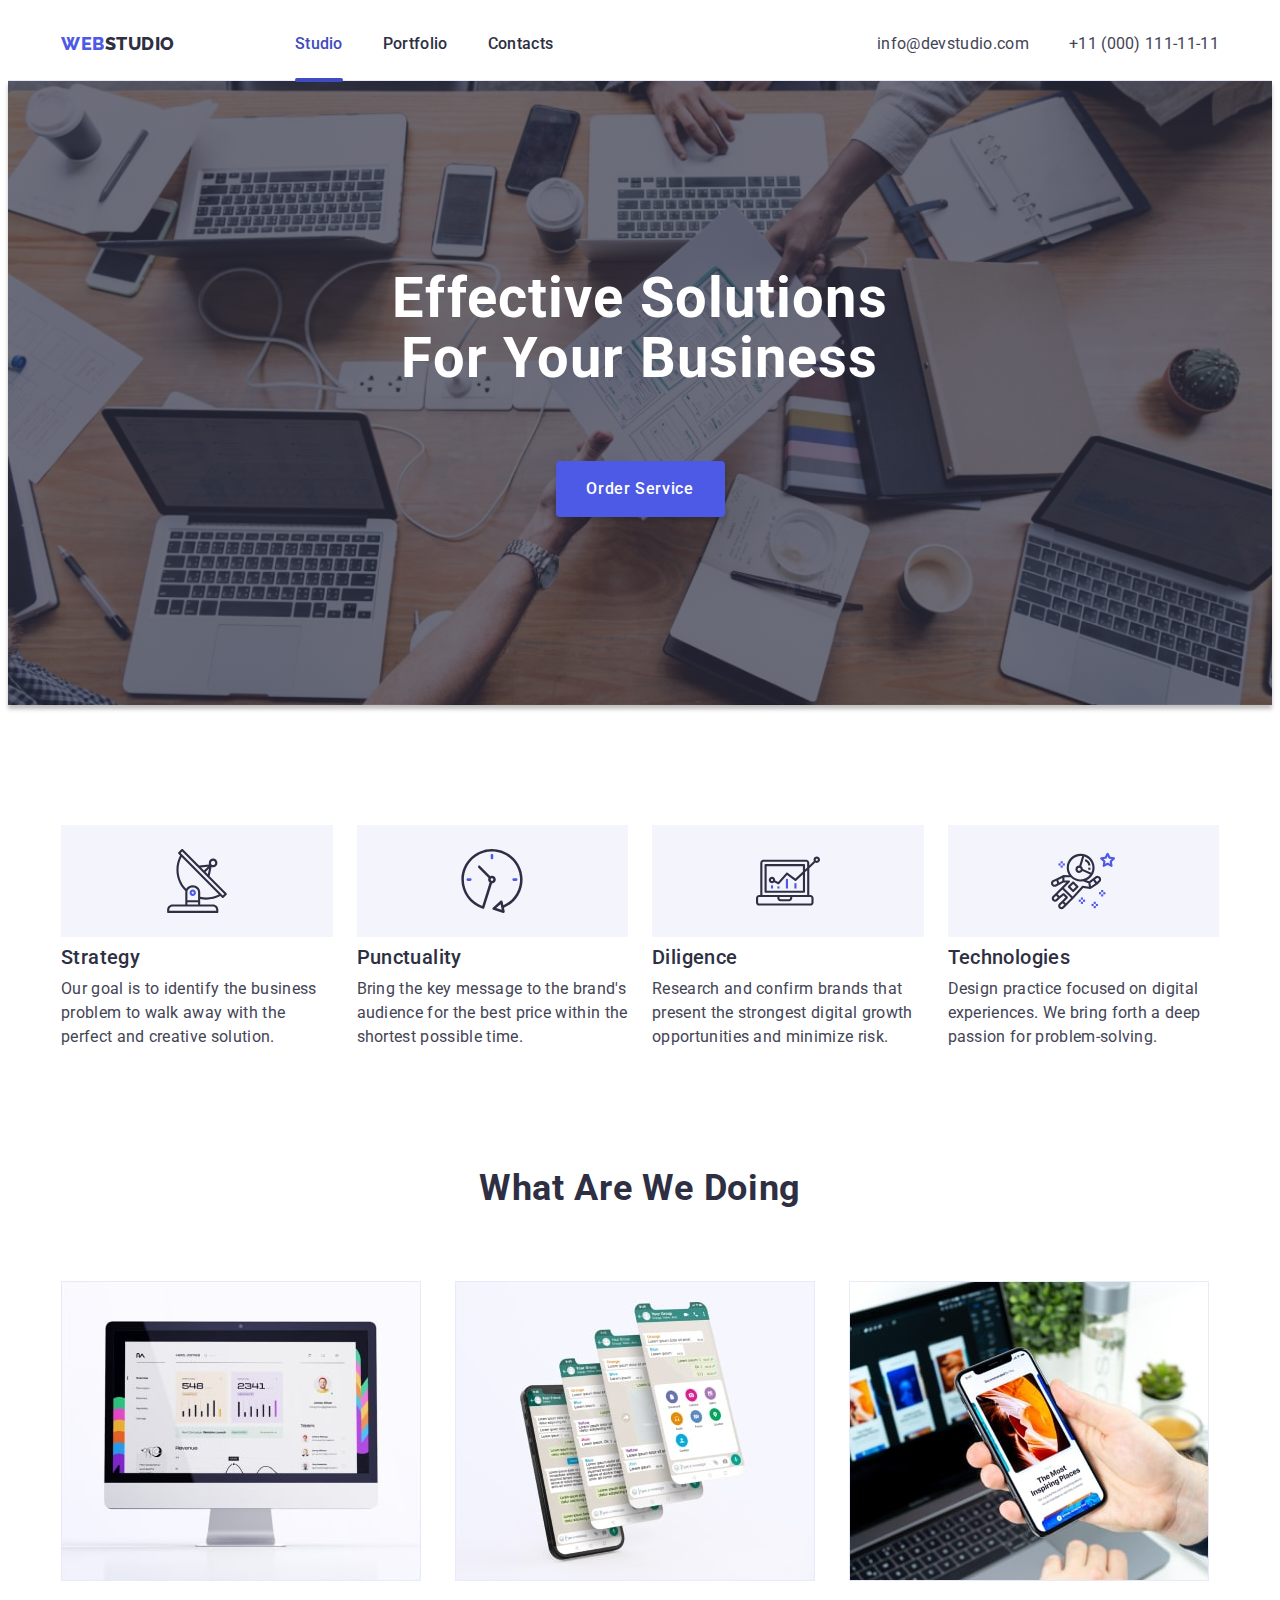
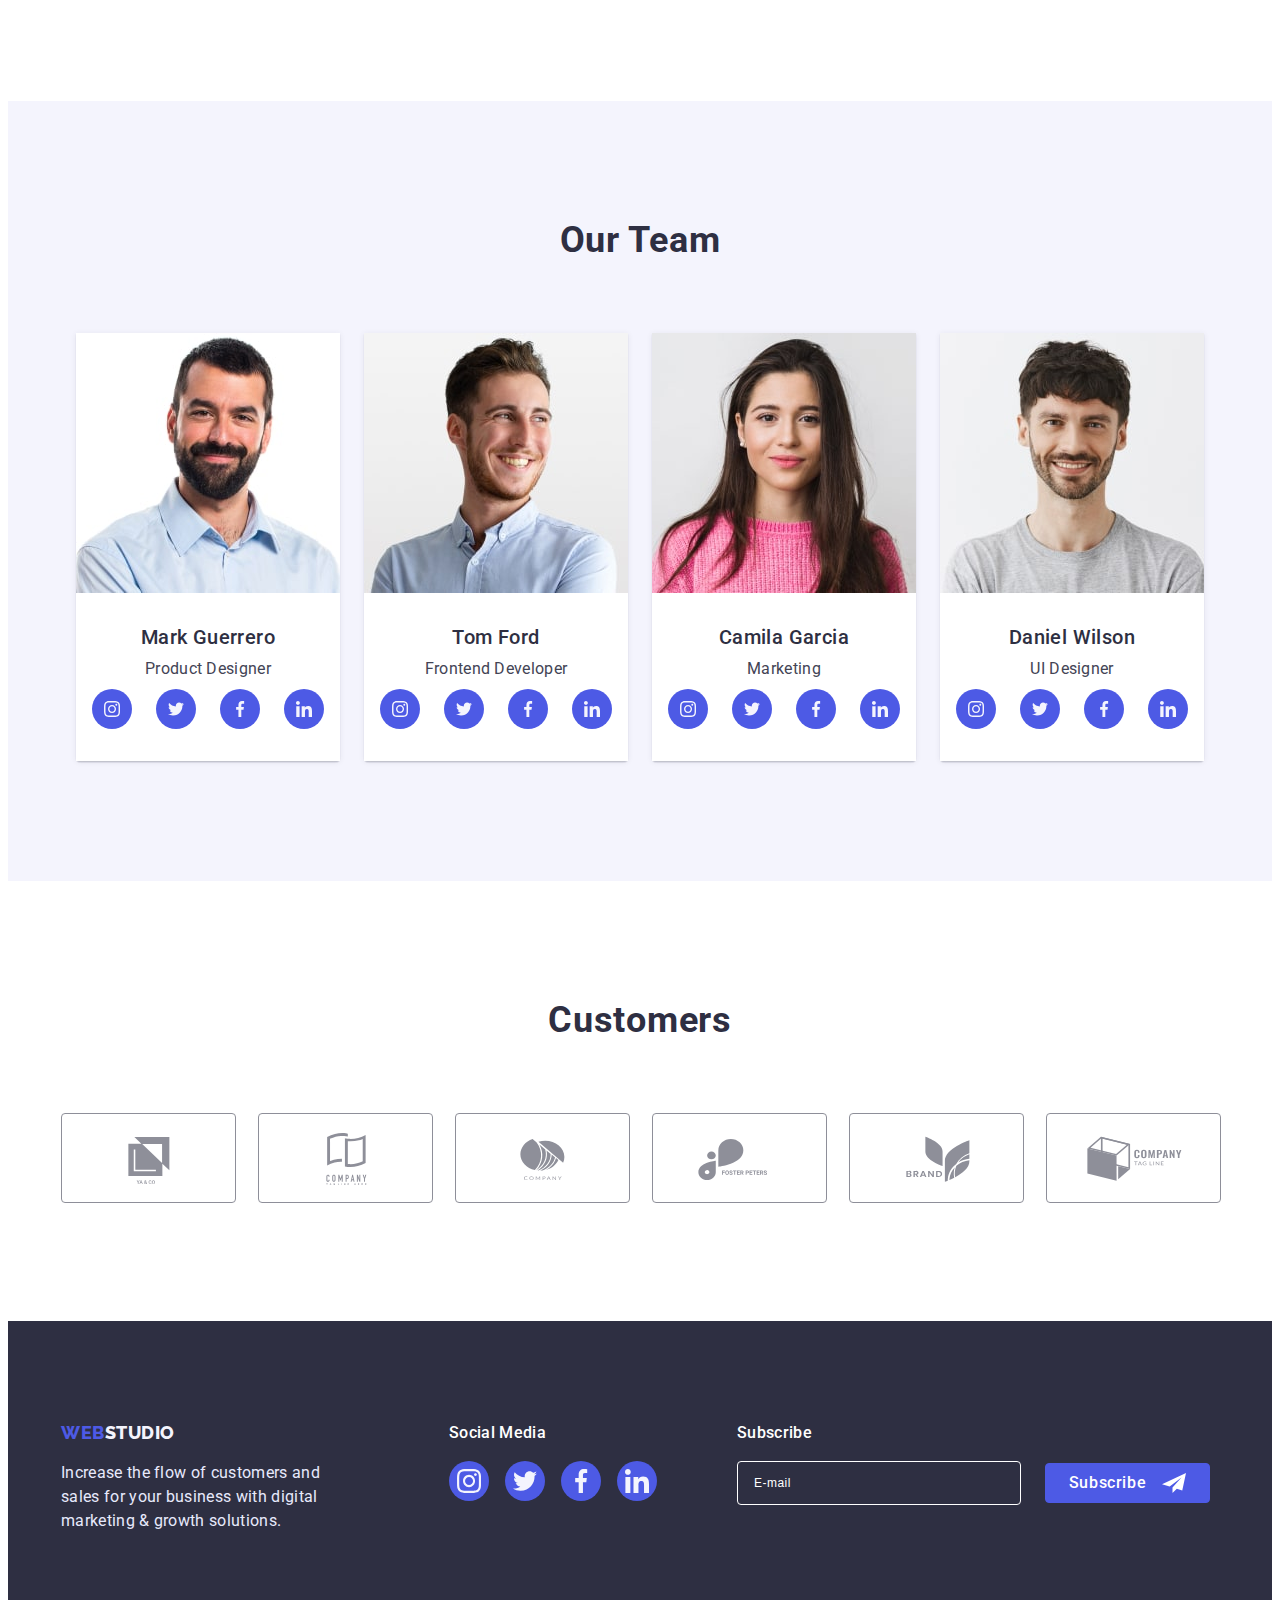
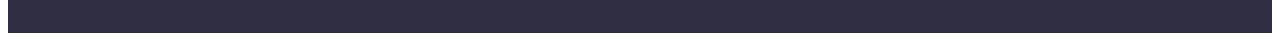
<file: index.html>
<!DOCTYPE html>
<html lang="en">
<head>
  <meta charset="UTF-8">
  <meta http-equiv="X-UA-Compatible" content="IE=edge">
  <meta name="viewport" content="width=device-width, initial-scale=1.0">
  <title>Web Studio</title>
  <link rel="preconnect" href="https://fonts.googleapis.com">
  <link rel="preconnect" href="https://fonts.gstatic.com" crossorigin>
  <link href="https://fonts.googleapis.com/css2?family=Raleway:wght@800&family=Roboto:wght@400;500;700;900&display=swap"
    rel="stylesheet">
  <link rel="stylesheet" href="https://cdnjs.cloudflare.com/ajax/libs/modern-normalize/1.1.0/modern-normalize.min.css" integrity="sha512-wpPYUAdjBVSE4KJnH1VR1HeZfpl1ub8YT/NKx4PuQ5NmX2tKuGu6U/JRp5y+Y8XG2tV+wKQpNHVUX03MfMFn9Q==" crossorigin="anonymous" referrerpolicy="no-referrer" />  
  <link
      href="https://cdnjs.cloudflare.com/ajax/libs/animate.css/4.1.1/animate.min.css"
      rel="stylesheet"
    />
    <link href="https://unpkg.com/aos@2.3.1/dist/aos.css" rel="stylesheet" />
    <link rel="stylesheet" href="./css/styles.css"/>
  <link rel="stylesheet" href="./css/media.css"/>
</head>
<body>
  <!--Header-->
  <header class="header ">
  <div class="header-container container">
    <nav class="header-nav">
      <a class="logo link" href="./index.html">Web<span class="header-logo">Studio</span></a>
      <ul class="header-list list">
        <li class="header-item">
          <a class="header-link link current" href="./index.html">Studio</a>
        </li>
        <li class="header-item">
          <a class="header-link link" href="./portfolio.html">Portfolio</a>
        </li>
        <li class="header-item">
          <a class="header-link link" href="">Contacts</a>
        </li>
      </ul>
    </nav>
    <address class="address">
      <ul class="address-list list">
        <li><a class="address-mail link" href="milto:info@devstudio.com">info@devstudio.com</a></li>
        <li><a class="address-mail link" href="tel:+110001111111">+11 (000) 111-11-11</a></li>
      </ul>
    </address>

  <!-- Button for open mobile menu -->

       <button type="button" data-menu-open  class="header-icon-btn btn" ><svg width="32" height="22" class="header-icon">
            <use href="./images/icons.svg#icon-menu-hamburger"></use>
          </svg>
        </button>
  </div>

  <!-- mob-menu -->

  <div class="mob-menu is-hidden" data-menu >
    <button class="mob-menu-close" data-menu-close type="button">
      <svg width="8" height="8" class="mob-menu-close-icon">
        <use
          href="./images/icons.svg#icon-close-black"
        ></use></svg>
    </button>

   <div class="mob-menu-top">
      <ul class="mob-menu-list list">
        <li class="mob-menu-item">
          <a class="mob-menu-link contacts-link link" href="./index.html">Studio</a>
        </li>
        <li class="mob-menu-item">
          <a class="mob-menu-link link" href="./portfolio.html">Portfolio</a>
        </li>
        <li class="mob-menu-item">
          <a class="mob-menu-link contacts-link link" href="">Contacts</a>
        </li>
      </ul>
   </div>
  
    <div class="mob-menu-bottom">
      <address class="address">
        <ul class="mob-menu-list-address list">
        <li class="mob-menu-list-wrap">
          <a class="mob-menu-address-tel link" href="tel:+110001111111"
            >+11 (000) 111-11-11</a>
        </li>
        <li class="mob-menu-list-wrap">
          <a class="mob-menu-address-mail link" href="mailto:info@devstudio.com"
            >info@devstudio.com</a>
        </li>
        </ul>
      </address>

      <ul class="mob-menu-soc-list list">
        <li class="mob-menu-soc-item">
        <a href="" class="mob-menu-soc-link link" target="_blank" rel="noopener noreferrer nofollow"
          ><svg width="24" height="24" class="mob-menu-soc-icon">
            <use
              href="./images/icons.svg#icon-instagram"
            ></use></svg></a>
        </li>
        <li class="mob-menu-soc-item">
        <a href="" class="mob-menu-soc-link link" target="_blank" rel="noopener noreferrer nofollow"
          ><svg width="24" height="24" class="team-soc-icon">
            <use
              href="./images/icons.svg#icon-twitter"
            ></use></svg></a>
        </li>
        <li class="mob-menu-soc-item">
            <a href="" class="mob-menu-soc-link link" target="_blank" rel="noopener noreferrer nofollow">
              <svg width="24" height="24" class="team-soc-icon">
                <use
                  href="./images/icons.svg#icon-facebook"
                ></use></svg></a>
        </li>
        <li class="mob-menu-soc-item">
            <a href="" class="mob-menu-soc-link link" target="_blank" rel="noopener noreferrer nofollow"
              ><svg width="24" height="24" class="team-soc-icon">
                <use href="./images/icons.svg#icon-linkedin"
                ></use></svg></a>
        </li>
      </ul>
    </div>

  </div>

  </header>

 <!--Main-->

<main>
   <!--hero image-->
  <section class="hero">
    <div class="container">
      <h1 class="hero-title"> Effective Solutions
        for Your Business</h1>
      <button class="modal-btn" data-modal-open type="button">Order Service</button>
    </div>
  </section>

  <!--section 1-->

  <section class="solutions">
    <div class="solutions-container container">
      <h2 hidden class="hidden">Gallery</h2>
      <ul class="solutions-list list">
        <li class="solutions-item">
          <div class="solutions-symbol">
            <svg width="64" height="64">
              <use href="./images/icons.svg#icon-antenna"></use>
            </svg>
          </div>
          <h3 class="solutions-item-text">Strategy</h3>
          <p class="solutions-text">Our goal is to identify the business
          problem to walk away with the perfect and creative solution.</p>
        </li>
        <li class="solutions-item">
          <div class="solutions-symbol">
            <svg width="64" height="64">
              <use href="./images/icons.svg#icon-clock"></use>
            </svg>
          </div>
          <h3 class="solutions-item-text">Punctuality</h3>
          <p class="solutions-text">Bring the key message to the brand's audience for the best price within the shortest possible time.</p>
        </li>
        <li class="solutions-item">
          <div class="solutions-symbol">
            <svg width="64" height="64">
              <use href="./images/icons.svg#icon-diagram"></use>
            </svg>
          </div>
          <h3 class="solutions-item-text">Diligence</h3>
          <p class="solutions-text">Research and confirm brands that present the strongest digital growth opportunities and minimize risk.</p>
        </li>
        <li class="solutions-item">
          <div class="solutions-symbol">
            <svg width="64" height="64">
              <use href="./images/icons.svg#icon-astronaut"></use>
            </svg>
          </div>
          <h3 class="solutions-item-text">Technologies</h3>
          <p class="solutions-text">Design practice focused on digital experiences. We bring forth a deep passion for problem-solving.</p>
        </li>
      </ul>
    </div>
    
  </section> 

  <!--section 2-->

 <section class="doing">
  <div class="doing-container container">
    <h2 class="doing-title">What are we doing</h2>
    <ul class="doing-list list">
      <li class="doing-item"><img 
        srcset="./images/doing1@1x-min.jpg, ./images/doing1@2x-min.jpg"
        src="./images/doing-img-1.jpg" alt="we doing" width="360" height="300"></li>
      <li class="doing-item"><img
        srcset="./images/doing2@1x-min.jpg, ./images/doing2@2x-min.jpg"
        src="./images/doing-img-2.jpg" alt="we doing" width="360" height="300"></li>
      <li class="doing-item"><img
        srcset="./images/doing3@1x-min.jpg, ./images/doing3@2x-min.jpg"
        src="./images/doing-img-3.jpg" alt="we doing" width="360" height="300"></li>
    </ul>  
  </div>
  
</section> 

 <!--section 3 team-->

 <section class="team">
  <div class="team-container container">
    <h2 class="team-title">Our Team</h2>
    <ul class="team-list list">
     <li class="team-item">
       <img class="team-img" 
       srcset="./images/team-img-desc1@1x-min.jpg, ./images/team-img-desc1@2x-min.jpg"
       src="./images/team-img-1.jpg" alt="team Guerrero" width="264" height="260">
       <div class="team-text">
        <h3 class="team-item-titel">Mark Guerrero</h3>
        <p class="team-item-text">Product Designer</p>
        <ul class="team-soc-list list">
          <li class="team-soc-item"><a href="" class="team-soc-link link">
            <svg width="16" height="16" class="team-soc-icon">
              <use href="./images/icons.svg#icon-instagram">

              </use>
            </svg>
          </a></li>
          <li class="team-soc-item"><a href="" class="team-soc-link link">
            <svg width="16" height="16" class="team-soc-icon">
              <use href="./images/icons.svg#icon-twitter">

              </use>
            </svg>
          </a></li>
          <li class="team-soc-item"><a href="" class="team-soc-link link">
            <svg width="16" height="16" class="team-soc-icon">
              <use href="./images/icons.svg#icon-facebook">

              </use>
            </svg>
          </a></li>
          <li class="team-soc-item"><a href="" class="team-soc-link link">
            <svg width="16" height="16" class="team-soc-icon">
              <use href="./images/icons.svg#icon-linkedin">

              </use>
            </svg>
          </a></li>
        </ul>
      </div>
       
     </li>
     <li class="team-item">
       <img class="team-img"
       srcset="./images/team-img-desc2@1x-min.jpg, ./images/team-img-desc2@2x-min.jpg"
       src="./images/team-img-2.jpg" alt="team Ford" width="264" height="260">
       <div class="team-text">
        <h3 class="team-item-titel">Tom Ford</h3>
        <p class="team-item-text">Frontend Developer</p>
        <ul class="team-soc-list list">
          <li class="team-soc-item"><a href="" class="team-soc-link link">
            <svg width="16" height="16" class="team-soc-icon">
              <use href="./images/icons.svg#icon-instagram">

              </use>
            </svg>
          </a></li>
          <li class="team-soc-item"><a href="" class="team-soc-link link">
            <svg width="16" height="16" class="team-soc-icon">
              <use href="./images/icons.svg#icon-twitter">

              </use>
            </svg>
          </a></li>
          <li class="team-soc-item"><a href="" class="team-soc-link link">
            <svg width="16" height="16" class="team-soc-icon">
              <use href="./images/icons.svg#icon-facebook">

              </use>
            </svg>
          </a></li>
          <li class="team-soc-item"><a href="" class="team-soc-link link">
            <svg width="16" height="16" class="team-soc-icon">
              <use href="./images/icons.svg#icon-linkedin">

              </use>
            </svg>
          </a></li>
        </ul>
      </div>
     
    </li>
      <li class="team-item">
      <img class="team-img"
      srcset="./images/team-img-desc3@1x-min.jpg, ./images/team-img-desc3@2x-min.jpg"
      src="./images/team-img-3.jpg" alt="team Garcia " width="264" height="260">
      <div class="team-text">
        <h3 class="team-item-titel">Camila Garcia</h3>
        <p class="team-item-text">Marketing</p>
        <ul class="team-soc-list list">
          <li class="team-soc-item"><a href="" class="team-soc-link link">
            <svg width="16" height="16" class="team-soc-icon">
              <use href="./images/icons.svg#icon-instagram">

              </use>
            </svg>
          </a></li>
          <li class="team-soc-item"><a href="" class="team-soc-link link">
            <svg width="16" height="16" class="team-soc-icon">
              <use href="./images/icons.svg#icon-twitter">

              </use>
            </svg>
          </a></li>
          <li class="team-soc-item"><a href="" class="team-soc-link link">
            <svg width="16" height="16" class="team-soc-icon">
              <use href="./images/icons.svg#icon-facebook">

              </use>
            </svg>
          </a></li>
          <li class="team-soc-item"><a href="" class="team-soc-link link">
            <svg width="16" height="16" class="team-soc-icon">
              <use href="./images/icons.svg#icon-linkedin">

              </use>
            </svg>
          </a></li>
        </ul>
      </div>
       
    </li>
      <li class="team-item">
      <img class="team-img"
      srcset="./images/team-img-desc4@1x-min.jpg, ./images/team-img-desc4@2x-min.jpg"
      src="./images/team-img-4.jpg" alt="team Wilson " width="264" height="260">
      <div class="team-text">
        <h3 class="team-item-titel">Daniel Wilson</h3>
        <p class="team-item-text">UI Designer</p>
        <ul class="team-soc-list list">
          <li class="team-soc-item"><a href="" class="team-soc-link link">
            <svg width="16" height="16" class="team-soc-icon">
              <use href="./images/icons.svg#icon-instagram">

              </use>
            </svg>
          </a></li>
          <li class="team-soc-item"><a href="" class="team-soc-link link">
            <svg width="16" height="16" class="team-soc-icon">
              <use href="./images/icons.svg#icon-twitter">

              </use>
            </svg>
          </a></li>
          <li class="team-soc-item">
            <a href="" class="team-soc-link link">
            <svg width="16" height="16" class="team-soc-icon">
              <use href="./images/icons.svg#icon-facebook">

              </use>
            </svg>
          </a></li>
          <li class="team-soc-item">
            <a href="" class="team-soc-link link">
            <svg width="16" height="16" class="team-soc-icon">
              <use href="./images/icons.svg#icon-linkedin">

              </use>
            </svg>
          </a></li>
        </ul>
      </div>
      
      </li>
    </ul>
  </div>

</section>
</main>

<!--section 4 customers-->

 <section class="customers">
  <div class="customers-container container">
    <h2 class="customers-title title">Customers</h2>
      <ul class="customers-list list">
        <li class="customers-company"><a href="" class="customers-link link">
          <svg width="104" height="56" class="customers-icon">
            <use href="./images/icons.svg#icon-Logo1"></use>
          </svg>
        </a></li>
        <li class="customers-company"><a href="" class="customers-link link">
          <svg width="104" height="56" class="customers-icon">
            <use href="./images/icons.svg#icon-Logo2"></use>
          </svg>
        </a></li>
        <li class="customers-company"><a href="" class="customers-link link">
          <svg width="104" height="56" class="customers-icon">
            <use href="./images/icons.svg#icon-Logo3"></use>
          </svg>
        </a></li>
        <li class="customers-company"><a href="" class="customers-link link">
          <svg width="104" height="56" class="customers-icon">
            <use href="./images/icons.svg#icon-Logo4"></use>
          </svg>
        </a></li>
        <li class="customers-company"><a href="" class="customers-link link">
          <svg width="104" height="56" class="customers-icon">
            <use href="./images/icons.svg#icon-Logo5"></use>
          </svg>
        </a></li>
        <li class="customers-company"><a href="" class="customers-link link">
          <svg width="104" height="56" class="customers-icon">
            <use href="./images/icons.svg#icon-Logo6"></use>
          </svg>
        </a></li>
      </ul>
  </div>
</section> 



<!--Futer-->

 <footer class="footer">
  <div class="footer-container container">
    <div class="footer-wrap">
      <a class="logo link" href="./index.html">Web<span class="footer-logo">Studio</span></a>
      <p class="footer-text">Increase the flow of customers and sales for your business with digital marketing & growth solutions.
      </p>
    </div> 
  
    <div class="footer-soc-wrap">
    <p class="footer-item-title">Social media</p>
    <ul class="footer-soc-list list">
      <li class="footer-soc-item">
        <a href="" class="footer-soc-link" target="_blank" rel="noopener noreferrer nofollow"
          ><svg width="24" height="24" class="footer-soc-icon">
            <use
              href="./images/icons.svg#icon-instagram"
            ></use></svg></a>
      </li>
      <li class="footer-soc-item">
        <a href="" class="footer-soc-link" target="_blank" rel="noopener noreferrer nofollow"
          ><svg width="24" height="24" class="footer-soc-icon">
            <use
              href="./images/icons.svg#icon-twitter"
            ></use>
          </svg></a></li>
            <li class="footer-soc-item">
            <a href="" class="footer-soc-link"
              ><svg width="24" height="24" class="footer-soc-icon">
                <use
                  href="./images/icons.svg#icon-facebook"
                ></use></svg></a>
          </li>
          <li class="footer-soc-item">
            <a href="" class="footer-soc-link" 
              ><svg width="24" height="24" class="footer-soc-icon">
                <use
                  href="./images/icons.svg#icon-linkedin"
                ></use>
              </svg>
            </a>
          </li>
      </ul>
    </div>
    <div class="container-email">
      <p class="subscribe-text">Subscribe</p>
      <form class="subscribe-form">
       <div class="user-input"> 
        <input
          class="subscribe-input"
          type="text"
          name="e-mail"
          id="e-mail"
          placeholder="E-mail"
        />
        <button class="email-btn" type="submit">
          Subscribe
          <svg class="email-icon" width="24" height="24">
            <use href="./images/icons.svg#icon-frame"></use>
          </svg>
        </button>
      </div> 
       
      </form>
    </div>
  </div>
</footer> 
 <div class="backdrop is-hidden" data-modal>
  <div class="modal">
    <button type="button" data-modal-close class="modal-close">
      <svg width="8" height="8" class="modal-close-icon">
        <use href="./images/icons.svg#icon-close-black"></use>
      </svg>
    </button>
    <p class="modal-title">Leave your contacts and we will call you back</p>
    <form class="form-modal">
      <div class="modal-field">
        <label class="lebel-text" for="user-name">Name</label>
        <div class="icon-wrap">
          <input
            class="modal-input"
            type="text"
            placeholder=""
            name="user-name"
            required
            id="user-name"
          />
          <svg class="input-icon" width="18" height="18">
            <use href="./images/icons.svg#icon-person-black"></use>
          </svg>
        </div>
      </div>
      <div class="modal-field">
        <label class="lebel-text" for="user-phone">Phone</label>
        <div class="icon-wrap">
          <input
            class="modal-input"
            type="tel"
            placeholder=""
            name="user-phone"
            title="+380 (00) 000 00 00"
            required
            id="user-phone"
          />
          <svg class="input-icon" width="18" height="24">
            <use href="./images/icons.svg#icon-phone-black"></use>
          </svg>
        </div>
      </div>

      <div class="modal-field">
        <label class="lebel-text" for="user-email">Email</label>
        <div class="icon-wrap">
          <input
            class="modal-input"
            type="email"
            placeholder=""
            name="user-email"
            required
            id="user-email"
          />
          <svg class="input-icon" width="18" height="24">
            <use href="./images/icons.svg#icon-email-black"></use>
          </svg>
        </div>
      </div>
      <div class="">
        <label class="lebel-text" for="user-comment">Comment</label>
        <textarea
          name="user-comment"
          id="user-comment"
          placeholder="Text input"
          class="textarea"
        ></textarea>
      </div>
      <div class="checkbox-field">
        <input
          class="modal-check hidden"
          type="checkbox"
          name="user-privacy"
          id="user-privacy"
          value="true"
        />
        <label class="check-text" for="user-privacy"
          ><span
            ><svg class="" width="10" height="8">
              <use href="./images/icons.svg#icon-vector"></use>
            </svg>
          </span>
          I accept the terms and conditions of the<a
            class="check-link"
            href="#"
            >Privacy Policy</a
          ></label
        >
      </div>
      <button class="form-btn" type="submit">Send</button>
    </form>
  </div>
</div>
<script src="https://unpkg.com/aos@2.3.1/dist/aos.js"></script>
<script>
  AOS.init();
</script>
<script src="./js/modal.js"></script>
<script src="./js/menu.js"></script>
</body>
</html>
</file>
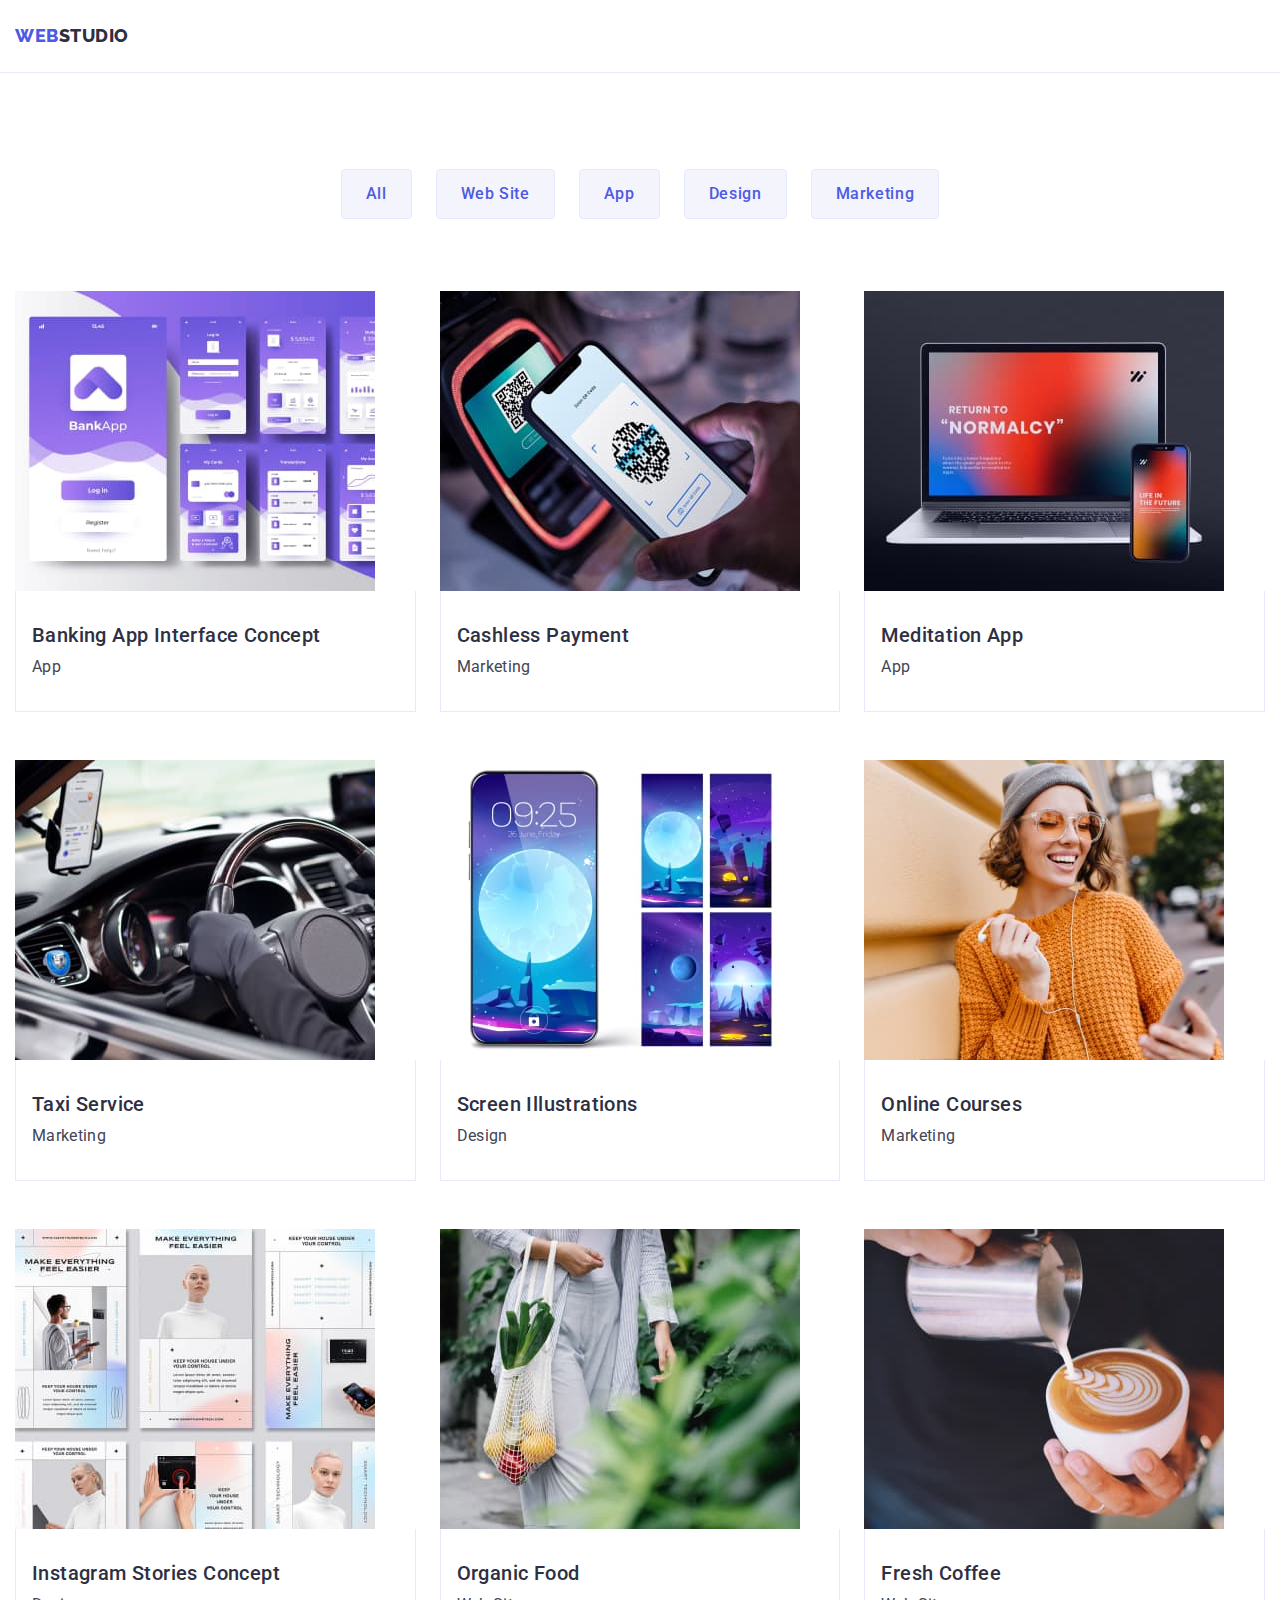
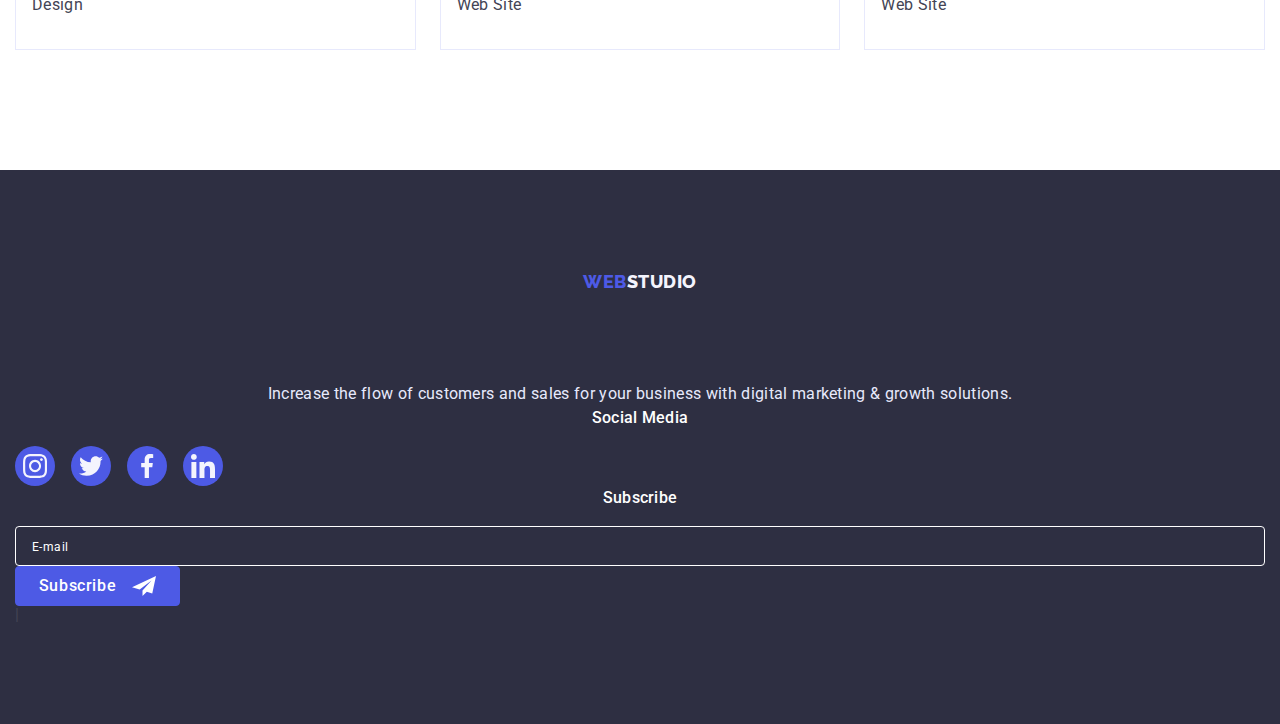
<file: portfolio.html>
<!DOCTYPE html>
<html lang="en">

<head>
    <meta charset="UTF-8" />
    <meta http-equiv="X-UA-Compatible" content="IE=edge" />
    <meta name="viewport" content="width=device-width, initial-scale=1.0" />
    <title>Portfolio</title>
    <link rel="preconnect" href="https://fonts.googleapis.com" />
    <link rel="preconnect" href="https://fonts.gstatic.com" crossorigin />
    <link
        href="https://fonts.googleapis.com/css2?family=Raleway:wght@800&family=Roboto:wght@400;500;700;900&display=swap"
        rel="stylesheet" />
<link rel="stylesheet" href="https://cdnjs.cloudflare.com/ajax/libs/modern-normalize/1.0.0/modern-normalize.min.css" />
<link rel="stylesheet" href="./css/styles.css" />
</head>

<body class="body">

    <!--Header-->

<header class="header">
    <div class="header-container container">
        <nav class="header-nav">
            <a class="logo link" href="./index.html">Web<span class="header-logo">Studio</span></a>
            <ul class="header-list list">
    
                <li class="header-item">
                    <a class="header-link link" href="./index.html">Studio</a>
                </li>
                <li class="header-item">
                    <a class="header-link link current" href="./portfolio.html">Portfolio</a>
                </li>
                <li class="header-item">
                    <a class="header-link link" href="">Contacts</a>
                </li>
    
            </ul>
        </nav>
        <address class="address">
            <ul class="address-list list">
                <li><a class="address-mail link" href="milto:info@devstudio.com">info@devstudio.com</a></li>
                <li><a class="address-mail link" href="tel:+110001111111">+11 (000) 111-11-11</a></li>
            </ul>
        </address>
    </div>
</header>

<!--Main-->

<main>

    <!--Filters-->

    <section class="hero-none">
        <div class="portfolio-container container">
            <h1 hidden class="hidden">buttos</h1>
            <ul class="hero-list list">
                    <li class="hero-btn">
                        <button class="hero-btn-list button" type="button">All</button>
                    </li>
                    <li class="hero-btn">
                        <button class="hero-btn-list button" type="button">Web Site</button>
                    </li>
                    <li class="hero-btn">
                        <button class="hero-btn-list button" type="button">App</button>
                    </li>
                    <li class="hero-btn">
                        <button class="hero-btn-list button" type="button">Design</button>
                    </li>
                    <li class="hero-btn">
                        <button class="hero-btn-list button" type="button">Marketing</button>
                    </li>
                </ul>
                <ul class="title-list list">
                    <li class="title-item">
                      <div class="title-top-wrap">
                        <a class="link link-shadow" href=""><img class="title-img" src="./images/app-img-1.jpg" alt="app" width="360" height="300" />
                        <p class="title-cover-text">14 Stylish and User-Friendly App Design Concepts · Task Manager App · Calorie Tracker App · Exotic Fruit Ecommerce App · Cloud Storage App</p>
                      </div>
                        <div class="title-img-text"> 
                              <h2 class="title-about">Banking App Interface Concept</h2>
                            <p class="title-text">App</p>
                        </div>
                        </a>
                    </li>
                    <li class="title-item">
                      <div class="title-top-wrap">
                        <a class="link link-shadow" href=""><img class="title-img" src="./images/marketing-img-1.jpg" alt="apps" width="360" height="300" />
                        <p class="title-cover-text">14 Stylish and User-Friendly App Design Concepts · Task Manager App · Calorie Tracker App · Exotic Fruit Ecommerce App · Cloud Storage App</p>
                      </div>
                        
                            <div class="title-img-text">
                                <h2 class="title-about">Cashless Payment</h2>
                                <p class="title-text">Marketing</p>
                            </div>
                          </a>
                    </li>
                    <li class="title-item">
                      <div class="title-top-wrap">
                        <a class="link link-shadow" href=""><img class="title-img" src="./images/app-img-2.jpg" alt="apps" width="360" height="300" />
                        <p class="title-cover-text">14 Stylish and User-Friendly App Design Concepts · Task Manager App · Calorie Tracker App · Exotic Fruit Ecommerce App · Cloud Storage App</p>
                      </div>
                        
                          <div class="title-img-text">
                            <h2 class="title-about">Meditation App</h2>
                            <p class="title-text">App</p>
                          </div>
                        </a>
                    </li>              
                    <li class="title-item">
                      <div class="title-top-wrap">
                        <a class="link link-shadow" href="">
                          <img class="title-img" src="./images/marketing-img-2.jpg" alt="marketing" width="360" height="300" />
                        <p class="title-cover-text">14 Stylish and User-Friendly App Design Concepts · Task Manager App · Calorie Tracker App · Exotic Fruit Ecommerce App · Cloud Storage App</p>
                      </div>
                        
                          <div class="title-img-text">
                            <h2 class="title-about">Taxi Service</h2>
                            <p class="title-text">Marketing</p>
                          </div>
                        </a>
                    </li>
                    <li class="title-item">
                      <div class="title-top-wrap">
                        <a class="link link-shadow" href="">
                          <img class="title-img" src="./images/design-img-1.jpg" alt="marketing" width="360" height="300" />
                        <p class="title-cover-text">14 Stylish and User-Friendly App Design Concepts · Task Manager App · Calorie Tracker App · Exotic Fruit Ecommerce App · Cloud Storage App</p>
                      </div>
                        
                          <div class="title-img-text">
                            <h2 class="title-about">Screen Illustrations</h2>
                            <p class="title-text">Design</p>
                          </div>
                        </a>
                    </li>
                    <li class="title-item">
                      <div class="title-top-wrap">
                        <a class="link link-shadow" href=""><img class="title-img" src="./images/marketing-img-3.jpg" alt="marketing" width="360" height="300" />
                        <p class="title-cover-text">14 Stylish and User-Friendly App Design Concepts · Task Manager App · Calorie Tracker App · Exotic Fruit Ecommerce App · Cloud Storage App</p>
                      </div>
                        
                          <div class="title-img-text">
                            <h2 class="title-about">Online Courses</h2>
                            <p class="title-text">Marketing</p>
                          </div>
                        </a>
                    </li>
                    <li class="title-item">
                      <div class="title-top-wrap">
                        <a class="link link-shadow" href=""><img class="title-img" src="./images/design-img-2.jpg" alt="sites" width="360" height="300" />
                        <p class="title-cover-text">14 Stylish and User-Friendly App Design Concepts · Task Manager App · Calorie Tracker App · Exotic Fruit Ecommerce App · Cloud Storage App</p>
                      </div>
                        
                      <div class="title-img-text">
                        <h2 class="title-about">Instagram Stories Concept</h2>
                        <p class="title-text">Design</p>
                      </div>
                        </a>
                    </li>
                    <li class="title-item">
                      <div class="title-top-wrap">
                        <a class="link link-shadow" href=""><img class="title-img" src="./images/site-img-1.jpg" alt="sites" width="360" height="300" />
                        <p class="title-cover-text">14 Stylish and User-Friendly App Design Concepts · Task Manager App · Calorie Tracker App · Exotic Fruit Ecommerce App · Cloud Storage App</p>
                      </div>
                        
                    <div class="title-img-text">
                        <h2 class="title-about">Organic Food</h2>
                        <p class="title-text">Web Site</p>
                    </div>
                        </a>
                    </li>
                    <li class="title-item">
                      <div class="title-top-wrap">
                        <a class="link link-shadow" href=""><img class="title-img" src="./images/site-img-2.jpg" alt="sites" width="360" height="300" />
                        <p class="title-cover-text">14 Stylish and User-Friendly App Design Concepts · Task Manager App · Calorie Tracker App · Exotic Fruit Ecommerce App · Cloud Storage App</p>
                      </div>
                            <div class="title-img-text">
                                <h2 class="title-about">Fresh Coffee</h2>
                            <p class="title-text">Web Site</p>
                            </div>
                        </a>
                    </li>
                </ul>
        </div>
    </section>
</main>
<footer class="footer">
    <div class="container container-main">
      <div class="footer-container">
        <a class="logo link" href="./index.html">Web<span class="footer-logo">Studio</span></a>
        <p class="footer-text">Increase the flow of customers and sales for your business with digital marketing & growth solutions.
        </p>
      </div> 
    
      <div class="footer-soc-wrap">
      <h3 class="footer-item-title">Social media</h3>
      <ul class="footer-soc-list list">
        <li class="footer-soc-item">
          <a href="" class="footer-soc-link" target="_blank" rel="noopener noreferrer nofollow"
            ><svg width="24" height="24" class="footer-soc-icon">
              <use
                href="./images/icons.svg#icon-instagram"
              ></use></svg></a>
        </li>
        <li class="footer-soc-item">
          <a href="" class="footer-soc-link" target="_blank" rel="noopener noreferrer nofollow"
            ><svg width="24" height="24" class="footer-soc-icon">
              <use
                href="./images/icons.svg#icon-twitter"
              ></use>
            </svg></a></li>
              <li class="footer-soc-item">
              <a href="" class="footer-soc-link"
                ><svg width="24" height="24" class="footer-soc-icon">
                  <use
                    href="./images/icons.svg#icon-facebook"
                  ></use></svg></a>
            </li>
            <li class="footer-soc-item">
              <a href="" class="footer-soc-link" 
                ><svg width="24" height="24" class="footer-soc-icon">
                  <use
                    href="./images/icons.svg#icon-linkedin"
                  ></use>
                </svg>
              </a>
            </li>
        </ul>
      </div>

      <div class="container-email">
        <p class="subscribe-text">Subscribe</p>
        <form class="subscribe-form">
          <label class="subscribe-lebel" for="e-mail"></label>
  
          <input
            class="subscribe-input"
            type="text"
            name="e-mail"
            id="e-mail"
            placeholder="E-mail"
          />
          <button class="email-btn" type="submit">
            Subscribe
            <svg class="email-icon" width="24" height="24">
              <use href="./images/icons.svg#icon-frame"></use>
            </svg>
          </button>
        </form>
      </div>|
    </div>
  </footer>
</body>

</html>
</file>
<file: css/styles.css>
body {
    font-family: 'Roboto', sans-serif;
    color: var(--address-title-color);
}
:root {
    --main-title-color: #ffffff;
    --address-title-color: #434455;
    --paragraph-title-font-family: 'Roboto', sans-serif;
    --color-cloud: #f4f4fd;
    --color-ocean: #404bbf;
    --color-iris: #4d5ae5;
    --color-grey: #2e2f42;
    --color-cornflower: #e7e9fc;
    --color-light-slate: #8e8f99;
    --color-green: #31d0aa;
    --color-dairy: #fcfcfc;
    --transition-func: 250ms cubic-bezier(0.4, 0, 0.2, 1);
    --grad: linear-gradient(rgba(46, 47, 66, 0.7), rgba(46, 47, 66, 0.7));
  }

p,
h1,
h2,
h3,
h4,
h5,
h6 {
  margin-top: 0;
  margin: 0;
  margin-bottom: 0;
}

ul {
    padding-left: 0;
    margin: 0;
  }

.btn {
  font-family: "Roboto", sans-serif;
  border-radius: 4px;
  cursor: pointer;
  letter-spacing: 0.04em;
  line-height: 1.5;
  font-size: 16px;
  font-weight: 500;
  }
  
.address {
    font-style: normal;
  }

.container {
    /* width: 1158px; */
    width: 100%;
    padding-left: 15px;
    padding-right: 15px;
    margin-left: auto;
    margin-right: auto;
    }  

img{
    display: block;
}

.link {
    text-decoration: none;
    display: block;
}
.list {
    list-style: none;
}

/*------------- logo ---------------*/

.logo {
    font-weight: 800;
    font-family: 'Raleway', sans-serif;
    font-size: 18px;
    line-height: 1.17;
    letter-spacing: 0.03em;
    text-transform: uppercase;
    color: var(--color-iris); 
}

.header-logo {
    font-weight: 800;
    font-size: 18px;
    line-height: 1.33;
    letter-spacing: 0.03em;
    text-transform: uppercase;
    color: var(--color-grey);
}


.address-list {
    display: none;
    gap: 40px;  
}

/*------------- header ---------------*/

.header-list {
    display: none;
    align-items: center;
    gap: 40px;
  }
 
.header {
    border-bottom: 1px solid var(--color-cornflower);
    padding-top: 24px;
    padding-bottom: 24px;
    position: relative;
}


.header-container {
    display: flex;
    align-items: center;
    justify-content: space-between;
    
    background-color: var(--main-title-color);
    position: static;
}

.header-link {
    display: block;
    position: relative;
    font-weight: 500;
    font-size: 16px;
    line-height: 1.5;
    letter-spacing: 0.02em;
    color: var(--color-grey);
    transition: var(--transition-func);
  
}

.header-link:is(:hover,
:focus, :active) {
    color: var(--color-ocean);
}

.header-link.current {
    color: var(--color-ocean);
  }

.header-logo {
    font-family: 'Raleway', sans-serif;
    }

.current::after {
    content: "";
    position: absolute;
    width: 100%;
    height: 4px;
    left: 0px;
    bottom: 0;
    top: 46px;
    display: block;
    background-color: var(--color-ocean);
    border-radius: 2px;
}

.address-mail:is(:hover,
    :focus, :active) {
    color: var(--color-ocean);
    transition: color 250ms;
  transition-timing-function: cubic-bezier(0.4, 0, 0.2, 1);
}

.address-mail {
        font-weight: 400;
        font-size: 16px;
        line-height: 1.5;
        letter-spacing: 0.02em;
        color: var(--address-title-color);
}
/*-- Button for open mobile menu --*/

.header-icon-btn {
  display: block;
  width: 32px;
  height: 22px;
  background-color: transparent;
  border: none;
  padding: 0;
}

.header-icon {
  display: flex;
  align-items: center;
  justify-content: center;
  width: 100%;
  height: 100%;
  stroke: var(--color-grey);
}

/*------------- mob-menu---------- */

.mob-menu {
  width: 100%;
  height: 100%;
  position: fixed;
  top: 0;
  z-index: 1;
  display: flex;
  flex-direction: column;
  justify-content: space-between;
  overflow: auto;
  padding-top: 80px;
  padding-left:  40px;
  padding-bottom:  40px;
  padding-right: 35px;
background-color: var(--color-dairy);
box-shadow: 0px 2px 1px rgba(46, 47, 66, 0.08), 0px 1px 1px rgba(46, 47, 66, 0.16), 0px 1px 6px rgba(46, 47, 66, 0.08);
transform: translate(0, 0) scale(1, 1);
 transition: transform var(--transition-func);
}
.mob-menu.is-hidden {
  transform: translate(100%, 100%) scale(2, 2);
}
.mob-menu-close {
  display: block;
  position: absolute;
  top: 24px;
  right: 24px;
  border-radius: 50%;
  width: 24px;
  height: 24px;
  background-color: transparent;
  border: 1px solid rgba(0, 0, 0, 0.1);
}
.mob-menu-close-icon {
  width: 100%;
  height: 100%;
  display: flex;
  align-items: center;
  justify-content: center;
  fill: var(--color-grey);
}

.mob-menu-list {
  display: flex;
  flex-direction: column;
  gap: 40px;
}

.mob-menu-link {
font-family: inherit;
font-weight: 700;
font-size: 36px;
line-height: 1.11;
letter-spacing: 0.02em;
text-transform: capitalize;
color: var(--color-grey);
transition: color var(--transition-func);
}
a[class="mob-menu-link contacts-link link"]  {
  color: var(--color-ocean);
  }


.mob-menu-bottom {
  display: flex;
  flex-direction: column;
  gap: 40px;
}

.mob-menu-list-address {
  display: flex;
  flex-direction: column;
  gap: 40px;
}

.mob-menu-address-tel {
  font-weight: 700;
font-size: 36px;
line-height: 1.11;
letter-spacing: 0.02em;
text-transform: capitalize;
color: var(--color-iris);

}
.mob-menu-address-mail {
  font-weight: 500;
  font-size: 20px;
  line-height: 1.2;
  letter-spacing: 0.02em;
  color: var(--color-slate);
}
.mob-menu-soc-list {
  display: flex;
  justify-content: space-between;
  max-width: 328px;
}
.mob-menu-soc-item {
  width: 40px;
  height: 40px;
}
.mob-menu-soc-link {
  width: 100%;
  height: 100%;
  border-radius: 50%;
  background-color: var(--color-iris);
  display: flex;
  align-items: center;
  justify-content: center;
  transition: background-color var(--transition-func);
}

.mob-menu-soc-link:is(:hover, :focus) {
  background-color: var(--color-ocean);
}

/*------------- solutios ---------------*/
.hero {
    padding-top: 112px;
    padding-bottom: 112px;
    background-color: var(--color-grey);
    box-shadow: 0px 4px 4px rgba(0, 0, 0, 0.25);
    background-image: var(--grad), url(../images/dark-bg-mob@1x-min.jpg);
    background-repeat: no-repeat;
    background-position: center;
    background-size: cover;
    max-width: 768px;
    margin-left: auto;
    margin-right: auto;
}
  
.hero-container {
    margin: 0px auto;
  }

.solutions-list {
    display: flex;
    gap: 72px;
    /* gap: 24px; */
    flex-wrap: wrap;
    flex-direction: row;
}  

.solutions-item {
/* width: calc((100% - 72px) / 4); */
width: 100%;
}

.solutions-symbol {
    display: none;
    height: 112px;
    background-color: var(--color-cloud);
    margin-bottom: 8px;
    align-items: center;
    justify-content: center;
}

.hero-title {
    font-weight: 700;
        /* font-size: 56px; */
        font-size: 36px;
        line-height: 1.11;
        text-align: center;
        letter-spacing: 0.02em;
        color: var(--main-title-color);
        /* max-width: 496px; */
        /* margin-left: auto;
        margin-right: auto;
        margin-bottom: 48px; */
        margin: 0 auto 72px;
        max-width: 320px;
        text-transform: capitalize;
}
.modal-btn {
    min-width: 169px;
    height: 56px;
    font-family: inherit;
    font-weight: 500;
    font-size: 16px;
    line-height: 1.5;   
    display: block;    
    letter-spacing: 0.04em;
    color: var(--main-title-color);
    cursor: pointer;
    background: var(--color-iris);
    box-shadow: 0px 4px 4px rgba(0, 0, 0, 0.15);
    border-radius: 4px;
    border: none;
    margin: 0 auto; 
    transition: background var(--transition-func);
}

  .modal-btn:hover,
  .modal-btn:focus {
    color: var(--main-title-color);
    background: var(--color-ocean);
  }

.button:is(:hover, :focus, :active) {
    color: var(--main-title-color);
    background: var(--color-ocean);
}

.hero-none {
    padding-top: 96px;
    padding-bottom: 120px;
}
 
.hero-btn-list {
    font-family: var(--paragraph-title-font-family);
    font-style: normal;
    font-weight: 500;
    font-size: 16px;
    line-height: 1.5;
    display: flex;
    align-items: center;
    text-align: center;
    letter-spacing: 0.04em;
    color: var(--color-iris);
    background: var(--color-cloud);
    cursor: pointer;
    display: flex;
    flex-direction: row;
    justify-content: center;
    align-items: center;
    border-radius: 4px;
    padding: 12px 24px;
    border: 1px solid var(--color-cornflower);
    transition: background var(--transition-func), color var(--transition-func), border-color var(--transition-func), box-shadow var(--transition-func);
}

.solutions {
    padding-top: 96px;
    padding-bottom: 96px;
}

.solutions-item-text {
  font-weight: 700;
  font-size: 36px;
  line-height: 1.11;
  letter-spacing: 0.02em;
  color: var(--color-grey);
  margin-bottom: 8px;
  text-transform: capitalize;
  text-align: center;
}


.solutions-text {
    font-weight: 500;
        font-size: 16px;
        line-height: 1.5;
        letter-spacing: 0.02em;
        color: var(--address-title-color);
}
/*------------- doing ---------------*/
.doing {
    display: none;
}
.doing-list {
    display: flex;
    gap: 24px;
}

.doing-title {
    font-weight: 700;
    font-size: 36px;
    line-height: 1.11;
    text-align: center;
    letter-spacing: 0.02em;
    text-transform: capitalize;
    color: var(--color-grey);
    margin-bottom: 72px;
}
/*------------- team ---------------*/

.team {
    padding-top: 96px;
    padding-bottom: 96px;
    background-color: var(--color-cloud);
    /* padding-top: 120px;
    padding-bottom: 170px; */
}

.team-container {
  width: 298px;
}

.team-title {
    font-weight: 700;
    font-size: 36px;
    line-height: 1.11;
    text-align: center;
    letter-spacing: 0.02em;
    text-transform: capitalize;
    color: var(--color-grey);
    margin-bottom: 72px;
}

.customers-title {
font-weight: 700;
font-size: 36px;
line-height: 1.11;
text-align: center;
letter-spacing: 0.02em;
text-transform: capitalize;
color: var(--color-grey);
margin-bottom: 72px;
}

.team-list {
    display: flex;
    /* gap: 24px; */
    width: 100%;
    flex-wrap: wrap;
    gap: 72px;
    justify-content: center;
    align-items: center;
}

.team-img {
  display: block;
  width: 100%;
  height: auto;
}

.team-text {
    padding-top: 32px;
    padding-bottom: 32px;
    padding-left: 16px;
    padding-right: 16px;
    background-color: var(--main-title-color);
}

.team-item {
    /* width: calc((100% - 72px) / 3); */
    max-width: 264px;
  box-shadow: 0px 1px 6px rgba(46, 47, 66, 0.08),
    0px 1px 1px rgba(46, 47, 66, 0.16), 0px 2px 1px rgba(46, 47, 66, 0.08);
  border-radius: 0px 0px 4px 4px; 
}

.team-item-titel {
    font-weight: 500;
        font-size: 20px;
        line-height: 1.2;
        text-align: center;
        letter-spacing: 0.02em;
        color: var(--color-grey);
        margin-bottom: 8px;
}

.team-item-text {font-weight: 400;
    font-size: 16px;
    line-height: 1.5;
    text-align: center;
    letter-spacing: 0.02em;
    color: var(--address-title-color);
    margin-bottom: 8px;
}

.team-soc-list {
    display: flex;
    justify-content: center;
    gap: 24px;
}

.team-soc-item {
    width: 40px;
    height: 40px;

}
.team-soc-link {
    width: 100%;
    height: 100%;
    border-radius: 50%;
    background-color: var(--color-iris);
    display: flex;
    align-items: center;
    justify-content: center;
    transition: background-color var(--transition-func)
}

.team-soc-link:is(:hover, :focus) {
 background-color: var(--color-ocean);
}

/*-------------customers--------------*/

.customers {
    padding-top: 96px;
    padding-bottom: 96px;
}

.customers-title { 
    margin-bottom: 72px;
    font-weight: 700;
    font-size: 36px;
    line-height: 1.11;
    text-align: center;
    letter-spacing: 0.02em;
    text-transform: capitalize;
}

.customers-list {
  display: flex;
  flex-direction: row;
  flex-wrap: wrap;
  /* gap: 24px; */
  gap: 72px 16px;
}

.customers-company {
    /* width: calc((100% - 120px) / 6); */
    height: 88px;
    width: calc((100% - 16px) / 2);
}

.customers-link {
    width: 100%;
    height: 100%;
    display: flex;
    align-items: center;
    justify-content: center;
    border: 1px solid var(--color-light-slate);
    border-radius: 4px;
    color: var(--color-light-slate)
}

.customers-icon {
    fill: currentColor;
    transition: fill var(--transition-func);
}

.customers-link:hover,
.customers-link:focus {
    border: 1px solid var(--color-ocean);
}

.customers-link:focus .customers-icon,
.customers-link:hover .customers-icon  {
    fill: var(--color-ocean);
}
/*------------- title ---------------*/


.title-img-text {
    background-color: var(--main-title-color);
    border-left: 1px solid var(--color-cornflower); 
    border-right: 1px solid var(--color-cornflower); 
    border-bottom: 1px solid var(--color-cornflower);
    padding-top: 32px;
    padding-bottom: 32px;
    padding-left: 16px;
    padding-right: 16px;
}

.link-shadow:hover {
    box-shadow: 0px 1px 6px rgba(46, 47, 66, 0.08),
    0px 1px 1px rgba(46, 47, 66, 0.16), 0px 2px 1px rgba(46, 47, 66, 0.08); 
}

.title-item:hover .title-cover-text {
    transform: translateY(0%);
    transition: transform 300ms linear;
  }

.title-top-wrap {  
    position: relative;
    overflow: hidden;
  }

.title-cover-text {
    position: absolute;
    top: 0;
    left: 0;
    font-weight: 400;
    font-size: 16px;
    line-height: 1.5;
    letter-spacing: 0.02em;
    padding-top: 40px;
    padding-left: 32px;
    padding-right: 32px;
    color: #f4f4fd;
    background: #4d5ae5;
    height: 100%;
    width: 100%;
    transform: translateY(100%);
  }

  .portfolio-modal-btn {
    font-family: "Roboto", sans-serif;
    font-style: normal;
    font-weight: 500;
    font-size: 16px;
    line-height: 1.5;
    letter-spacing: 0.04em;
    color: #4d5ae5;
    background-color: #f4f4fd;
    border: 1px solid #e7e9fc;
    border-radius: 4px;
    cursor: pointer;
    margin: 0 auto;
    padding: 12px 24px;
    transition: background var(--transition-func);
  }
  
  .portfolio-modal-btn:hover,
  .portfolio-modal-btn:focus {
    color: #ffffff;
    background-color: #404bbf;
    box-shadow: 0px 3px 1px rgba(0, 0, 0, 0.1), 0px 2px 1px rgba(0, 0, 0, 0.08),
      0px 2px 2px rgba(0, 0, 0, 0.12);
  }

.title-about {
    font-weight: 500;
    font-size: 20px;
    line-height: 1.2;
    letter-spacing: 0.02em;
    color: var(--color-grey);
    margin-bottom: 8px;
    
}

.title-text {
    font-weight: 400;
    font-size: 16px;
    line-height: 1.5;
    letter-spacing: 0.02em;
    color: var(--address-title-color);
}

.title-item {
    width: calc((100% - 48px) / 3);
}

.title-top-wrap {
    position: relative;
    overflow: hidden;
}

.title-list {
  display: flex;
  flex-wrap: wrap;
  gap: 48px 24px;
}




/*------------- filters---------------*/
.hero-list {
  margin-bottom: 72px;
  display: flex;
  justify-content: center;
  gap: 24px;
}

.hero-list .hero-btn-list:hover,
.hero-list .hero-btn-list:focus {
    color: var(--main-title-color);background-color: var(--color-ocean);
    box-shadow: 0px 3px 1px rgba(0, 0, 0, 0.1), 0px 2px 1px rgba(0, 0, 0, 0.08),
    0px 2px 2px rgba(0, 0, 0, 0.12);border-color:var(--color-ocean) ;
}   
    
.hero-list :last-child {margin-right: 0px;}
    
.hidden {
    position: absolute;
    width: 1px;
    height: 1px;
    margin: -1px;
    border: 0;
    padding: 0;
    white-space: nowrap;
    clip-path: inset(100%);
    clip: rect(0 0 0 0);
    overflow: hidden;
}

/*------------- footer ---------------*/

.footer-container {
  display: flex;
  flex-direction: column;
  align-items: center;
  gap: 72px;
}

.footer-wrap {
  width: 268px;
  display: flex;
  flex-direction: column;
  align-items: center;
  /* margin-right: 120px; */
}


.footer-logo {
    font-weight: 800;
    font-size: 18px;
    line-height: 1.33;
    letter-spacing: 0.03em;
    text-transform: uppercase;
    color: var(--color-cloud);
}

.footer-text {
    font-weight: 400;
    font-size: 16px;
    line-height: 1.5;
    letter-spacing: 0.02em;
    color: var(--color-cornflower);
    margin-top: 16px;
}

.footer {
    padding-top: 100px;
    padding-bottom: 100px;
    background-color: var(--color-grey);
}

.footer-item-title {
    font-weight: 500;
  font-size: 16px;
  line-height: 1.5;
  letter-spacing: 0.02em; 
  color: var(--main-title-color);
  text-align: center; 
  margin-bottom: 16px;
  text-transform: capitalize;
  margin-top: 0;
}

.footer-soc-list {
    display: flex;
    gap: 16px;
    /* justify-content: center; */
}

.footer-soc-item {
    width: 40px;
    height: 40px;
}

.footer-soc-link {
    width: 100%;
    height: 100%;
    border-radius: 50%;
    background-color: var(--color-iris);
    display: flex;
    align-items: center;
    justify-content: center;
    fill: var(--color-cloud);
    transition: background-color var(--transition-func);
}

.footer-soc-link:is(:hover, :focus) {
    background-color: var(--color-green);
}

.footer-soc-wrap {
/* margin-left: 120px; */
}
/*--Footer-Subscribe--*/

.container-email {
    width: 100%;
  }
  .subscribe-text {
    /* display: block; */
    font-weight: 500;
    font-size: 16px;
    line-height: 1.5;
    letter-spacing: 0.02em;
    color: var(--main-title-color);
    margin-bottom: 16px;
    text-align: center;
    margin-top: 0;
  }

  .subscribe-form {
    align-items: center;
  }
  
  .user-input {
    width: 100%;
    display: flex;
    flex-direction: column;
    align-items: center;
    gap: 16px;
  }

  .subscribe-input {
    /* width: 264px;
    height: 40px;
    font-weight: 400;
    font-size: 12px;
    line-height: 2;
    display: flex;
    align-items: center;
    letter-spacing: 0.04em;
    outline: transparent;
    color: var(--main-title-color);
  
    border: 1px solid var(--main-title-color);
    filter: drop-shadow(0px 4px 4px rgba(0, 0, 0, 0.15));
    border-radius: 4px;
    padding-left: 24px;
    background-color: transparent;
    transition: border-color var(--transition-func); */
    width: 100%;
    height: 40px;
    border: 1px solid var(--main-title-color);
    border-radius: 4px;
    outline: transparent;
    background-color: transparent;
    padding-left: 16px;
    color: var(--main-title-color);
    transition: border-color var(--transition-func);
  }
  
  .subscribe-input:is(:hover, :focus) {
    border-color: var(--color-iris);
}

  .subscribe-input::placeholder {
    font-size: 12px;
    line-height: 2;
    letter-spacing: 0.04em;
    color: var(--main-title-color);
  }
  
  .email-btn {
    /* margin-left: 24px;
    font-style: normal;
    font-weight: 500;
    font-size: 16px;
    line-height: 1.5;
    letter-spacing: 0.04em;
    color: var(--main-title-color);
    cursor: pointer;
    display: flex;
    align-items: center;
    text-align: center;
    width: 165px;
    height: 40px;
    padding-left: 24px;
    gap: 16px;
    background-color: var(--color-iris);
    box-shadow: 0px 4px 4px rgba(0, 0, 0, 0.15);
    border-radius: 4px;
    border: none;
    transition: background-color var(--transition-func); */
    width: 165px;
    height: 40px;
    background-color: var(--color-iris);
    border: 1px solid var(--color-iris);
    color: var(--main-title-color);
    fill: var(--main-title-color);
    display: flex;
    align-items: center;
    justify-content: center;
    transition: background-color var(--transition-func), border-color var(--transition-func);
    gap: 16px;
    font-family: "Roboto", sans-serif;
    border-radius: 4px;
    cursor: pointer;
    letter-spacing: 0.04em;
    line-height: 1.5;
    font-size: 16px;
    font-weight: 500;
  }
  .email-btn:is(:hover, :focus) {
    background-color: var(--color-ocean);
  }
  

/*--modal--*/

.backdrop {
    position: fixed;
    top: 0;
    left: 0;
    width: 100%;
    height: 100%;
    background-color: rgba(46, 47, 66, 0.4);
    background: 0px 1px 1px rgba(0, 0, 0, 0.14), 0px 1px 3px rgba(0, 0, 0, 0.12),
    0px 2px 1px rgba(0, 0, 0, 0.2);
    transition: opacity 300ms linear, visibility 300ms linear;
}

.modal {
    background-color: var(--color-dairy);
    max-width: 392px;
    width: calc(100% - 36px);
    padding: 72px 16px 16px 16px;
    box-shadow: 0px 1px 1px rgba(0, 0, 0, 0.14), 0px 1px 3px rgba(0, 0, 0, 0.12), 0px 2px 1px rgba(0, 0, 0, 0.2);
    border-radius: 4px;
    position: absolute;
    top: 50%;
    left: 50%;
    transform: translate(-50%, -50%) scale(1);
    transition: transform var(--transition-func);
    display: block;
}

.modal-close {
    display: flex;
    position: absolute;
    top: 24px;
    right: 24px;
    width: 24px;
    height: 24px;
    border-radius: 50%;
    align-items: center;
    justify-content: center;
    background: var(--color-cornflower);
    border: 1px solid rgba(0, 0, 0, 0.1);
    padding: 8px;
    transition: background-color var(--transition-func), fill var(--transition-func);
}

.modal-close:is(:hover, :focus){
    background-color: var(--color-ocean);
    fill: var(--main-title-color)
}

.modal-close-icon {
    top: 8px;
    left: 8px;
}

.backdrop .is-hidden .modal {
    transform: translate(-50%, -50%) scaleY(0);
}

.is-hidden {
    opacity: 0;
    visibility: hidden;
    pointer-events: none;
}



.modal-title {
    font-weight: 500;
    font-size: 16px;
    line-height: 1.5;
    text-align: center;
    letter-spacing: 0.02em;
    color: var(--color-grey);
    margin-bottom: 16px;

  }
  .icon-wrap {
    position: relative;
  }
  .modal-input {
    width: 100%;
    height: 40px;
    border: 1px solid rgba(46, 47, 66, 0.4);
    border-radius: 4px;
    padding-left: 38px;
  
    font-size: 14px;
    line-height: 1.5;
    letter-spacing: 0.02em;
    color: var(--main-text-color);
    outline: transparent;
    transition: 
    border-color var(--transition-func),
    fill var(--transition-func);
  }

  .input-icon {
    position: absolute;
    display: block;
    left: 19px;
    top: 50%;
    transform: translateY(-50%);
    fill: var(--color-grey);
  }
  .modal-input:focus {
    border-color: var(--color-iris);
    outline: none;
  }
  
  .modal-input:focus + .input-icon {
    fill: var(--color-iris);
  }
 
  .modal-input::placeholder {
    font-size: 12px;
    line-height: 1.17;
    letter-spacing: 0.04em;
    color: var(--color-light-slate);
  }
  
  .lebel-text {
    display: block;
    margin-bottom: 4px;
    font-weight: 400;
    font-size: 12px;
    line-height: 1.17;
    letter-spacing: 0.04em;
    color: var(--color-light-slate);
  }
  .modal-field {
    margin-bottom: 8px;
  }
  
  .textarea {
    display: block;
    width: 100%;
    height: 120px;
    border: 1px solid rgba(46, 47, 66, 0.4);
    border-radius: 4px;
    resize: none;
    outline: transparent;
    padding-left: 16px;
    padding-top: 8px;
  
    font-size: 14px;
    line-height: 1.5;
    letter-spacing: 0.02em;
    color: var(--address-title-color);
    outline: transparent;
    transition: border-color var(--transition-func);
  }
  .textarea:focus {
    border-color: var(--color-iris);
  }

  .form-btn {
    font-style: normal;
    font-weight: 500;
    font-size: 16px;
    line-height: 1.5;
    letter-spacing: 0.04em;
    color: var(--main-title-color);
    cursor: pointer;
  
    display: block;
    margin: 0 auto;
    width: 169px;
    height: 56px;
    padding: 16px 32px;
    background-color: var(--color-iris);
    box-shadow: 0px 4px 4px rgba(0, 0, 0, 0.15);
    border-radius: 4px;
    border: none;
    transition: background-color var(--transition-func);
  }

  .form-btn:focus,
  .form-btn:hover {
    background-color: var(--color-ocean);
  }
  
  .check-text {
    display: flex;
    gap: 8px;
    font-weight: 400;
    font-size: 12px;
    line-height: 1.17;
    letter-spacing: 0.04em;
    color: var(--color-light-slate);
  }
  .check-link {
    color: var(--color-iris);
  }
  
  .check-text span {
    width: 16px;
    height: 16px;
    border: 1px solid rgba(46, 47, 66, 0.4);
    border-radius: 2px;
    display: flex;
    align-items: center;
    justify-content: center;
    fill: transparent;
    transition: background-color var(--transition-func);
  }
  
  .modal-check:checked + .check-text span {
    background-color: var(--color-iris);
    border: none;
    fill: var(--color-cloud);
  }
  
  .checkbox-field {
    margin-top: 16px;
    margin-bottom: 24px;
  }
 
  @media (min-device-pixel-ratio: 2),
     (min-resolution: 192dpi),
      (min-resolution: 2dppx) {
      .hero {
        background-image: var(--grad),
        url(../images/dark-bg-mob@2x-min.jpg);
      }
    }
</file>
<file: css/media.css>
@media screen and (min-width: 320px) and (max-width: 428px) {
  
}
@media screen and (min-width: 428px) and (max-width: 768px) {
    .container {
    width: 426px;
  
  }
  
  .modal {
    
    width: 392px;
    padding: 72px 17px 17px;
  }
  }
   
    
  @media screen and (min-width: 768px) and (max-width: 1158px) {
     
      .container {
        width: 766px;
  
      }
  /*---------------header-------------- */
  .header {
   padding-bottom: 0;
   position: static;
   }
  .header-container {
    
  }
  
  .header-nav {
    display: flex;
    flex-direction: row;
    align-items: flex-start;
    gap: 120px;
    
  }
  .header-list {
    display: flex;
    align-items: center;
    gap: 40px;
  }
  .address-list {
    display: flex;
    flex-direction: column;
    gap: 12px;
     }
  
  .address {
    position: relative;
    top: -8px;
    }

    .address-mail {
      font-weight: 400;
      font-size: 12px;
      line-height: 1.17;
      letter-spacing: 0.04em;
      color: var(--address-title-color);
  }

  .header-link {
    font-family: inherit;
    font-weight: 500;
    font-size: 16px;
    line-height: 1.5em;
    letter-spacing: 0.02em;
    color: var(--color-grey);
    transition: color var(--transition-func);
  }
  
  a[class="header-link header-line link"] {
    color: var(--color-ocean);
  }
  
  .header-item {
    display: block;
    width: 100%;
    min-height: 48px;
    position: relative;
  }
  .header-item > .current::after {
    content: "";
    width: 100%;
    height: 4px;
    border-radius: 2px;
    display: block;
    background-color: var(--color-ocean);
    position: absolute;
    bottom: 0;
    top: 46px;
    left: 0;
    transition: background-color var(--transition-func);
  }
  
  .header-link:is(:hover, :focus) {
    color: var(--color-ocean);
  }
  
  .header-address {
    font-weight: 400;
  font-size: 12px;
  line-height: 1.17;
  letter-spacing: 0.04em;
    color: var(--address-title-color);
    transition: color var(--transition-func);
  }
  
  .header-address:is(:hover, :focus) {
    color: var(--color-ocean);
  }
  
  .header-icon-btn {
    display: none;
  }
  
      
  
     /* hero */
     
     .hero {
      background-image: var(--grad),
    url(../images/dark-bg-tab@1x-min.jpg);
      max-width: 1158px;
    
  }
  
  @media (min-device-pixel-ratio: 2),
    (min-resolution: 192dpi),
    (min-resolution: 2dppx) {
    .hero {
      background-image: var(--grad),
      url(../images/dark-bg-tab@2x-min.jpg);
    }
  }
  
  .hero-title {
    font-weight: 700;
    font-size: 56px;
    line-height: 1.07;
    max-width: 496px;
    text-transform: none;
    
    
  }
  
  
       /*-------------- solutions ------------*/
      
     .solutions-item {
          width: calc((100% - 24px) / 2); 
          
        }
        .solutions-list {
          display: flex; 
          flex-wrap: wrap;
          gap: 72px 24px; 
        }
        .solutions-item-text {
          text-align: start;
       }
      
        /* -------------doing-------------- */
      .doing {
          display: none;
        }
  
        /* ---------team------------------ */ 
      .team-container {
          width: 552px;
          
        }
        .team-item {
        width: calc((100% - 24px) / 2);
         }
         .team-list {
          gap: 64px 24px; 
        }
        /* -------customers--------- */
  
        .customers-container {
          width: 552px;
          
        }
        .customers-list {
          
          gap: 72px 24px; 
        }
  
        .customers-company {
    
    width: calc((100% - 48px) / 3);
   
  }
  /* ------filters--------- */
  .portfolio {
  
    padding-top: 64px;
    padding-bottom: 96px;
  }
  /* ---------row-------------- */
  .row-list {
      gap: 72px 24px;
  }
  .row-item {
    width: calc((100% - 24px) / 2); 
    
    }
  
  /* ----------footer----------- */
  
  .footer-container {
    width: 552px;
    display: flex; 
    flex-direction: row;
    flex-wrap: wrap;
    align-items: flex-start;
    gap: 72px 24px;
   
  }
  .footer-wrap {
    width: 268px;
    display: block;
    
  }
  .footer-item-title { 
    text-align: start;
  }
  
   .footer-soc-wrap {
    display: block;
    text-align: start;
    }
  
    .container-email {
      width: 100%;
      
    
    }
  
    .subscribe-input {
     width: 264px; 
           }
     .subscribe-text {
            text-align: start;
           }
   .user-input {
    display: flex;
    flex-direction: row;
    align-items: center;
     gap: 24px;  
  }
  /*---------- modal--------------- */
  .modal {
    width: 408px; 
    padding: 72px 24px 24px; 
    } 
  } 
  
  
  @media screen and (min-width: 1158px)  {
     
      .container {
         width: 1158px;
      }
  /*--------------header--------------*/
  .header {
    padding-bottom: 0;
  }
  .header-container {
    display: flex;
    align-items: flex-start;
    position: static; 
  
  }
  .header-nav {
    display: flex;
    flex-direction: row;
    align-items: flex-start;
    gap: 120px;}
  
  .header-list {
    display: flex;
    align-items: center;
    gap: 40px;
  }
  .address-list {
    display: flex;
    flex-direction: row;
    align-items: center;
    gap: 40px;
    
  }
  .address {
  
    
  
  }
  .header-link {
    font-family: inherit;
    font-weight: 500;
    font-size: 16px;
    line-height: 1.5em;
    letter-spacing: 0.02em;
    color: var(--color-grey);
    transition: color var(--transition-func);
  }
  
  a[class="header-link header-line link"] {
    color: var(--color-ocean);
  }
  
  .header-item {
    display: block;
    width: 100%;
    min-height: 48px;
    position: relative;
  }
  .header-item > .current::after {
    content: "";
    width: 100%;
    height: 4px;
    border-radius: 2px;
    display: block;
    background-color: var(--color-ocean);
    position: absolute;
    top: 46px;
    bottom: 0;
    left: 0;
    transition: background-color var(--transition-func);
  }
  
  .header-link:is(:hover, :focus) {
    color: var(--color-ocean);
  }
  
  .header-address {
    font-weight: 400;
    font-size: 16px;
    line-height: 1.5;
    letter-spacing: 0.02em;
    color: var(--address-title-color);
    transition: color var(--transition-func);
  }
  
  .header-address:is(:hover, :focus) {
    color: var(--color-ocean); 
  }
  .header-icon-btn {
    display: none;
  }
  
  
  /* ----------- HERO ------------- */
  .hero {
    background-image: var(--grad),
    url(../images/people-office-desc@1x-min.jpg);
    max-width: 1440px;
    padding-top: 188px;
    padding-bottom: 188px;
    
  }
  @media (min-device-pixel-ratio: 2),
    (min-resolution: 192dpi),
    (min-resolution: 2dppx) {
    .hero {
      background-image: var(--grad),
      url(../images/people-office-desc@2x-min.jpg );
    }
  }
  .hero-title {
    max-width: 496px;
    font-size: 56px;
    line-height: 1.07;
        
    }
  
  
  /*-------------- solutions ------------*/
  .solutions {
    padding-top: 120px;
    padding-bottom: 120px; 
  }
  .solutions-item {
    width: calc((100% - 72px) / 4);
    }
  
    .solutions-item-text {
      font-weight: 500;
      font-size: 20px;
      line-height: 1.2;
      text-align: start;
    }
    .solutions-list {
    display: flex; 
    flex-wrap: wrap;
    gap: 24px; 
  }
  
  .solutions-text {
    font-weight: 400;
    
  }
    
    
    .solutions-symbol {
    background-color: var(--color-cloud);
    width: 100%;
    height: 112px;
    margin-bottom: 8px;
    display: flex;
    align-items: center;
    justify-content: center; 
  }
  
      /* -------------doing-------------- */
      .doing {
        padding-top: 0;
        padding-bottom: 120px;
        display: flex; 
        
      }
      
      .doing-item {
        width: calc((100% - 48px) / 3); 
        
      }
      
      .doing-title {
        color: var(--color-grey);
        margin-bottom: 72px;
      }
      
      .doing-list {
        display: flex; 
        flex-wrap: wrap;
        gap: 24px;
      }
  
     /* ---------team-------------- */ 
      
     .team {
      
      padding-top: 120px;
      padding-bottom: 120px; 
    }
  
    .team-container {
      width: 1158px;
      }
  
      .team-item {
      width: calc((100% - 72px) / 4); 
   }
  
   .team-list {
    display: flex;
    gap: 24px;
  }
  
  /* -------customers--------- */
  .customers {
    padding-top: 120px;
    padding-bottom: 120px; 
  }  
  .customers-company {
    width: calc((100% - 120px) / 6); 
    
  }
  .customers-list {
     gap: 24px;   
  }
  
  /* ------filters--------- */
  .portfolio {
    padding-top: 96px;
    padding-bottom: 120px; 
  }
  
  .filters-list {
    justify-content: center; 
  }
  
  /* ---------row-------------- */
  .row-item {
    width: calc((100% - 48px) / 3); 
    }
  
    /* ----------footer----------- */
  
  .footer-container {
    display: flex;
    flex-direction: row;
    flex-wrap: nowrap;
    align-items: flex-start;
    gap: 0; 
  }
  .footer-wrap {
    min-width: 268px;
    display: block;
   margin-right: 120px;
   }
  
   .footer-soc-wrap {
    display: block;
    margin-right: 80px;
    }
  
    .container-email {
      width: 100%;
      display: flex;
      flex-direction: column;
       
    }
    .footer-item-title { 
      text-align: start;
    }
    .subscribe-text {
      text-align: start;
    }
    .subscribe-input {
     width: 264px; 
        }
  .user-input {
    display: flex;
    flex-direction: row;
    align-items: center;
     gap: 24px;  
  }
  /* modal */
  .modal {
    width: 408px; 
    padding: 72px 24px 24px; 
    } 
  
      }
</file>
